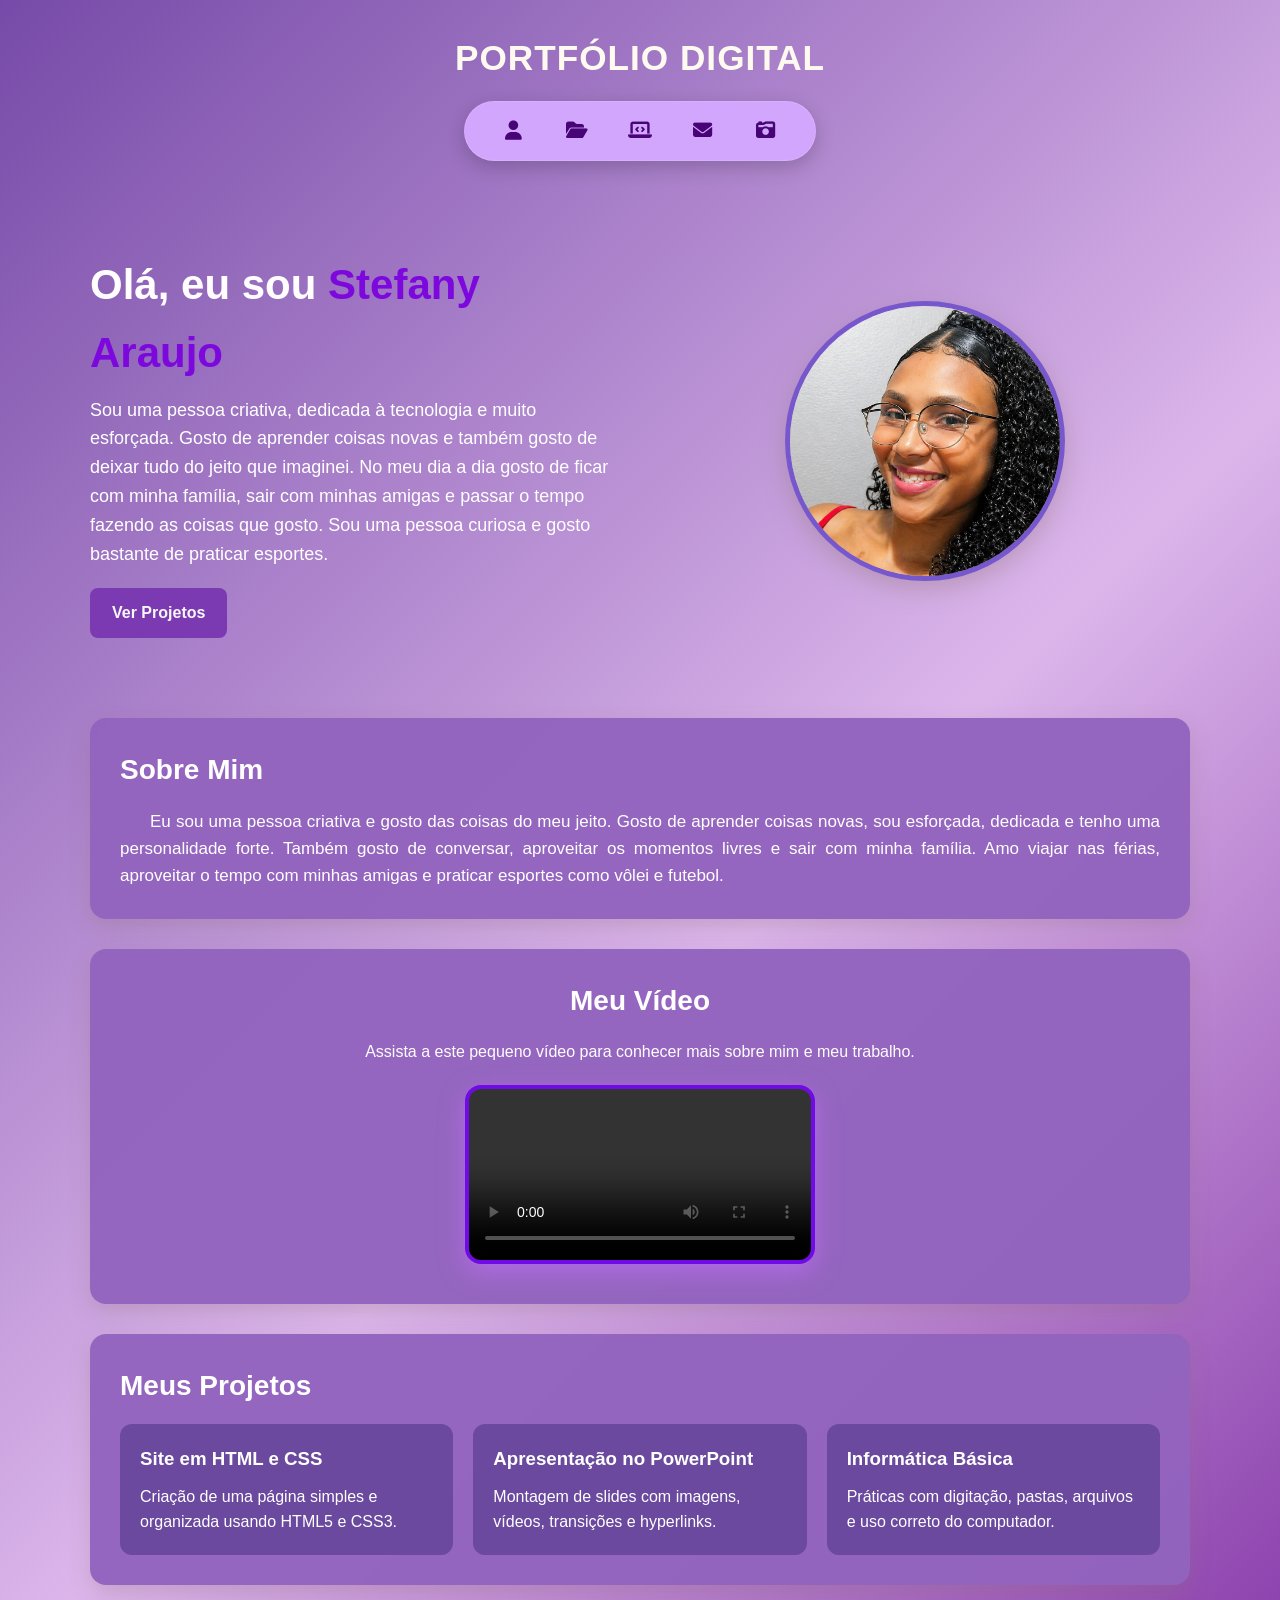
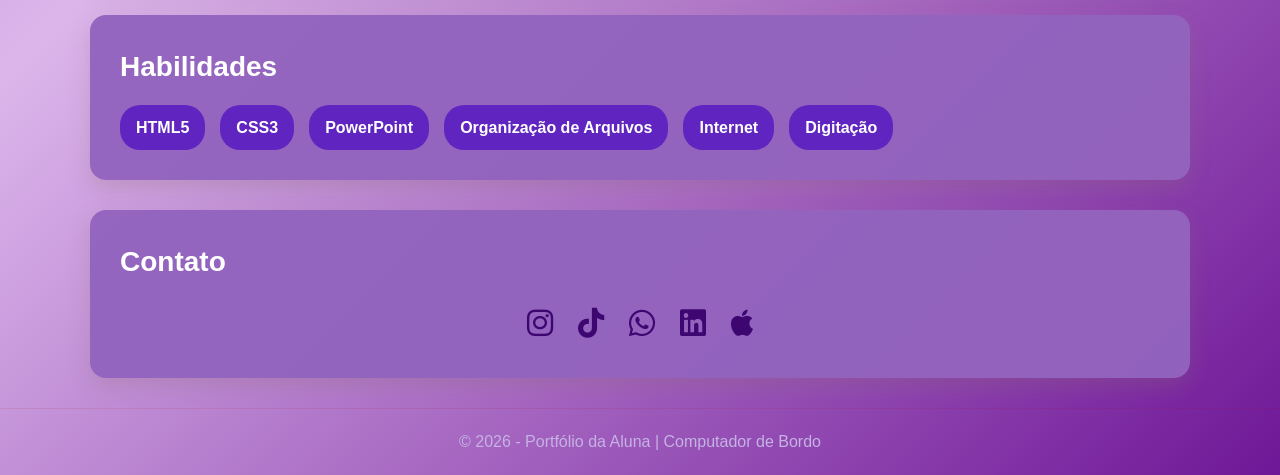
<file: index.html>
<!DOCTYPE html>
<html lang="pt-BR">
<head>
    <meta charset="UTF-8">
    <meta name="viewport" content="width=device-width, initial-scale=1.0">
    <title>Portfólio da Aluna</title>

    <link rel="stylesheet" href="https://cdnjs.cloudflare.com/ajax/libs/font-awesome/6.5.0/css/all.min.css">

    <link rel="stylesheet" href="css/reset-p.css">
    <link rel="stylesheet" href="css/header-p.css">
    <link rel="stylesheet" href="css/body-p.css">
</head>

<body>
<!-- HEADER -->
  <header class="header-portfolio">
    <h1>Portfólio Digital</h1>
    <nav class="nav-container">
      <a href="#sobre" title="Sobre Mim"><i class="fa-solid fa-user"></i></a>
      <a href="#projetos" title="Projetos"><i class="fa-solid fa-folder-open"></i></a>
      <a href="#habilidades"title="habilidades"><i class="fa-solid fa-laptop-code"></i></a>
      <a href="#contato" title="Contato"><i class="fa-solid fa-envelope"></i></a>

      <a href="memorias.html" title="Memórias"><i class="fa-solid fa-camera-retro"></i></a>
      
    </nav>
  </header>
    
    <main class="container">

        <section class="hero">
            <div class="hero-texto">
                <h1>Olá, eu sou <span>Stefany Araujo</span></h1>
                
                <p>
                    Sou uma pessoa criativa, dedicada à tecnologia e muito esforçada.
                    Gosto de aprender coisas novas e também gosto de deixar tudo do jeito que imaginei.
                    No meu dia a dia gosto de ficar com minha família, sair com minhas amigas e passar o tempo fazendo as coisas que gosto.
                    Sou uma pessoa curiosa e gosto bastante de praticar esportes.
                </p>

                <a href="#projetos" class="botao">Ver Projetos</a>
            </div>

            <div class="hero-foto">
                <img src="img/ste.png" alt="Foto da aluna" onclick="abrirImagem(this.src)">
            </div>
        </section>

        <section id="sobre" class="card sobre">
            <h2>Sobre Mim</h2>
            <p>
                Eu sou uma pessoa criativa e gosto das coisas do meu jeito.
                Gosto de aprender coisas novas, sou esforçada, dedicada e tenho uma personalidade forte.
                Também gosto de conversar, aproveitar os momentos livres e sair com minha família.
                Amo viajar nas férias, aproveitar o tempo com minhas amigas e praticar esportes como vôlei e futebol.
            </p>
        </section>

        <section id="apresentacao" class="card" style="text-align: center;">
      <h2>Meu Vídeo</h2>
      <p style="margin-bottom: 20px;">Assista a este pequeno vídeo
         para conhecer mais sobre mim e meu trabalho.</p>
      
      <video controls class="video-portfolio">
        <source src="video/video.mp4" type="video/mp4">
        Seu navegador não suporta o reprodutor de vídeo.
      </video>
    </section>

        <section id="projetos" class="card">
            <h2>Meus Projetos</h2>
            <div class="projetos">
                
                <div class="projeto">
                    <h3>Site em HTML e CSS</h3>
                    <p>Criação de uma página simples e organizada usando HTML5 e CSS3.</p>
                </div>

                <div class="projeto">
                    <h3>Apresentação no PowerPoint</h3>
                    <p>Montagem de slides com imagens, vídeos, transições e hyperlinks.</p>
                </div>

                <div class="projeto">
                    <h3>Informática Básica</h3>
                    <p>Práticas com digitação, pastas, arquivos e uso correto do computador.</p>
                </div>

            </div>
        </section>

        <section id="habilidades" class="card habilidades">
            <h2>Habilidades</h2>
            <ul>
                <li>HTML5</li>
                <li>CSS3</li>
                <li>PowerPoint</li>
                <li>Organização de Arquivos</li>
                <li>Internet</li>
                <li>Digitação</li>
            </ul>
        </section>

        <section id="contato" class="card contato">
            <h2>Contato</h2>
            <div class="redes">
                <a href="https://www.instagram.com/stefanyaraujo588/" target="_blank">
                    <i class="fab fa-instagram"></i>
                </a>
                <a href="https://www.tiktok.com/pt-BR/" target="_blank">
                    <i class="fab fa-tiktok"></i>
                </a>
                <a href="https://wa.me/5511965203848" target="_blank">
                    <i class="fab fa-whatsapp"></i>
                </a>
                <a href="#" target="_blank">
                    <i class="fab fa-linkedin"></i>
                </a>
                <a href="https://www.apple.com/br/" target="_blank">
                    <i class="fa-brands fa-apple"></i>
                </a>
            </div>
        </section>

    </main>

    <div id="lightbox" onclick="fecharImagem()">
        <img id="img-ampliada" alt="Imagem ampliada">
    </div>

    <button id="topo" onclick="voltarTopo()" title="Voltar ao topo">
        <i class="fa-solid fa-chevron-up"></i>
    </button>

    <footer>
        <p>© 2026 - Portfólio da Aluna | Computador de Bordo</p>
    </footer>

    <script>
        // ABRIR IMAGEM
        function abrirImagem(src) {
            document.getElementById("lightbox").style.display = "flex";
            document.getElementById("img-ampliada").src = src;
        }

        // FECHAR IMAGEM
        function fecharImagem() {
            document.getElementById("lightbox").style.display = "none";
        }

        // VOLTAR AO TOPO
        function voltarTopo() {
            window.scrollTo({
                top: 0,
                behavior: "smooth"
            });
        }

        // MOSTRAR E ESCONDER BOTÃO
        window.onscroll = function () {
            let botao = document.getElementById("topo");
            if (document.documentElement.scrollTop > 200) {
                botao.style.display = "block";
            } else {
                botao.style.display = "none";
            }
        };
    </script>

<script src="https://vlibras.gov.br/app/vlibras-plugin.js">  
</script>
<script>
  new window.VLibras.Widget(
    'https://vlibras.gov.br/app',
    'https://vlibras.gov.br/config/default_logo.json',
    'random',
    'R'
  );
</script>

</body>
</html>
</file>
<file: css/header-p.css>
/* CONTAINER */
.container {
  width: 90%;
  max-width: 1100px;
  margin: auto;
}

/* HEADER */
.header-portfolio{
  display: flex;
  flex-direction: column;
  align-items: center;
  justify-content: center;
  gap: 15px;
  margin-top: 30px;
  margin-bottom: 40px;
  width: 100%;
}

.header-portfolio h1{
  color: floralwhite;
  font-size: 2.2rem;
  font-weight: 600;
  margin: 0;
  text-transform: uppercase;
  letter-spacing: 1px;
}

.topo {
  display: flex;
  justify-content: space-between;
  align-items: center;
  flex-wrap: wrap;
  gap: 15px;
}

/* LOGO */
.logo {
  font-size: 24px;
  font-weight: bold;
  color: #f5f5f5;
}

/* MENU */
.nav-container{
  display: flex;
  gap: 25px;
  padding: 10px 30px;

  background: #d3a6fd;
  backdrop-filter: blur(10px);
  -webkit-backdrop-filter: blur(10px);

  border: 1px solid rgba(255, 255, 255, 0.1);
  border-radius: 50px;
  box-shadow: 0 6px 20px rgba(0,0,0,0.2);
}

.nav-container a{
  color: #460475;
  font-size: 1.2rem;
  transition: all 0.3s ease; /* Corrigido: faltava o 's' */
  text-decoration: none;
  display: flex;
  align-items: center;
  justify-content: center; /* Corrigido: para centralizar o ícone */
  width: 38px;
  height: 38px;
  border-radius: 50px;
}

.nav-container a:hover {
  background: rgba(255, 255, 255, 0.4); /* Efeito extra ao passar o mouse */
}

/* HERO */
.hero {
  display: flex;
  align-items: center;
  justify-content: space-between;
  gap: 40px;
  padding: 50px 0;
  flex-wrap: wrap;
}

.hero-texto {
  flex: 1;
  min-width: 280px;
}

.hero-texto h1 {
  font-size: 42px;
  margin-bottom: 10px;
}

.hero-texto h1 span {
  color: #7d08dd;
}

.hero-texto p {
  font-size: 18px;
  color: #ffffff;
  margin-bottom: 20px;
}

/* BOTÃO */
.botao {
  display: inline-block;
  background: #7b3ab1;
  color: #f8f7f8;
  text-decoration: none;
  padding: 12px 22px;
  border-radius: 8px;
  font-weight: bold;
  transition: 0.3s;
}

.botao:hover {
  background: #5c00d4;
  transform: scale(1.05);
}

/* FOTO */
.hero-foto {
  flex: 1;
  min-width: 260px;
  text-align: center;
}

.hero-foto img {
  width: 280px;
  height: 280px;
  object-fit: cover;
  border-radius: 50%;
  border: 5px solid #7758cc;
  box-shadow: 0 8px 25px rgba(145, 121, 121, 0.4);
  cursor: pointer;
  transition: 0.3s;
}

.hero-foto img:hover {
  transform: scale(1.03);
}

/* ESPAÇAMENTO */
section {
  margin-bottom: 30px;
}

/* TÍTULOS */
h2 {
  color: #ffffff;
  margin-bottom: 15px;
  font-size: 28px;
}

/* TEXTOS */
.sobre p,
.contato p {
  color: #ffffff;
  font-size: 17px;
  text-align: justify;
  text-indent: 30px;
}

/* CARD */
.card {
  background: rgba(147, 100, 190, 0.966);
  padding: 30px;
  border-radius: 16px;
  box-shadow: 0 8px 20px rgba(139, 112, 112, 0.25);
}

/* PROJETOS */
.projetos {
  display: flex;
  flex-wrap: wrap;
  gap: 20px;
}

.projeto {
  flex: 1 1 250px;
  background: #6a499e;
  padding: 20px;
  border-radius: 12px;
  transition: 0.3s;
}

.projeto:hover {
  transform: translateY(-5px);
  background: #f3f3f3;
}

/* Corrigido: Fazendo as letras ficarem escuras quando o fundo ficar claro */
.projeto:hover h3, 
.projeto:hover p {
  color: #460475;
}

.projeto h3 {
  margin-bottom: 10px;
  color: #ffffff;
  transition: 0.3s;
}

.projeto p {
  color: #ffffff;
  transition: 0.3s;
}

/* HABILIDADES */
.habilidades ul {
  list-style: none;
  display: flex;
  flex-wrap: wrap;
  gap: 15px;
  margin-top: 10px;
}

.habilidades li {
  background: #6025c0;
  color: #ffffff;
  padding: 10px 16px;
  border-radius: 20px;
  font-weight: bold;
}

/* REDES SOCIAIS */
.redes {
  display: flex;
  justify-content: center;
  gap: 25px;
  margin-top: 15px;
}

.redes a {
  font-size: 30px;
  color: #3d0670;
  transition: 0.3s;
}

.redes a:hover {
  color: #ebd6ff;
  transform: scale(1.2);
}

/* FOOTER */
footer {
  text-align: center;
  padding: 20px;
  color: #c4b3e4;
  margin-top: 20px;
  border-top: 1px solid rgba(158, 13, 13, 0.1);
}

/* LIGHTBOX */
#lightbox {
  display: none;
  position: fixed;
  width: 100%;
  height: 100%;
  background: rgba(0,0,0,0.85);
  top: 0;
  left: 0;
  justify-content: center;
  align-items: center;
  z-index: 999;
}

#lightbox img {
  max-width: 80%;
  max-height: 80%;
  border-radius: 12px;
}

/* BOTÃO TOPO (Corrigido e Unificado) */
#topo {
  position: fixed;
  bottom: 30px;
  right: 30px;
  width: 45px;
  height: 45px;
  display: none; /* Corrigido: estava escrito "nome" */
  
  align-items: center;
  justify-content: center;
  
  background: rgba(131, 26, 216, 0.75);
  color: #ffffff; /* Corrigido: para a seta branca aparecer no fundo */
  font-size: 18px;
  
  border: 1px solid rgba(166, 39, 224, 0.1);
  border-radius: 50%;
  
  backdrop-filter: blur(10px);
  box-shadow: 0 4px 15px rgba(0,0,0,0.3);
  cursor: pointer;
  z-index: 999;
  transition: all 0.3s ease;
}

#topo:hover {
  background: #5c00d4;
  transform: scale(1.1);
}
</file>
<file: css/body-p.css>
body {
      background: linear-gradient(135deg, #764aa8, #dcb6eb, #6f1797);
      color: #fffdfd;
      line-height: 1.6;
    }

    
/* ESTILIZAÇÃO DO VÍDEO DO PORTFÓLIO */
.video-portfolio {
  width: 80%;                  /* Garante responsividade em telas pequenas */
  max-width: 350px;             /* Reduzido de 680px para 450px para um player mais compacto */
  display: block;               
  margin: 20px auto 10px auto;  /* Centraliza o vídeo e dá espaço vertical */
  
  /* Cores e Formato do Tema */
  border: 4px solid #700ae6;    /* Borda roxa vibrante */
  border-radius: 16px;          
  background-color: #a212e6;    /* Fundo roxo durante o carregamento */
  
  /* Sombra Neon */
  box-shadow: 0 8px 25px rgba(197, 110, 255, 0.6); 
  
  /* Transição Suave */
  transition: all 0.3s ease;
  outline: none;                
}

/* Efeito ao passar o rato (mouse) por cima do vídeo */
.video-portfolio:hover {
  transform: scale(1.02);       
  box-shadow: 0 10px 30px rgba(98, 1, 255, 0.95); /* O brilho intensifica no hover */
}

/* CONTAINER PARA CENTRALIZAR O BOTÃO */
.container-botao-voltar {
  display: flex;
  justify-content: center;
  align-items: center;
  margin: 50px auto; 
  width: 100%;
}
</file>
